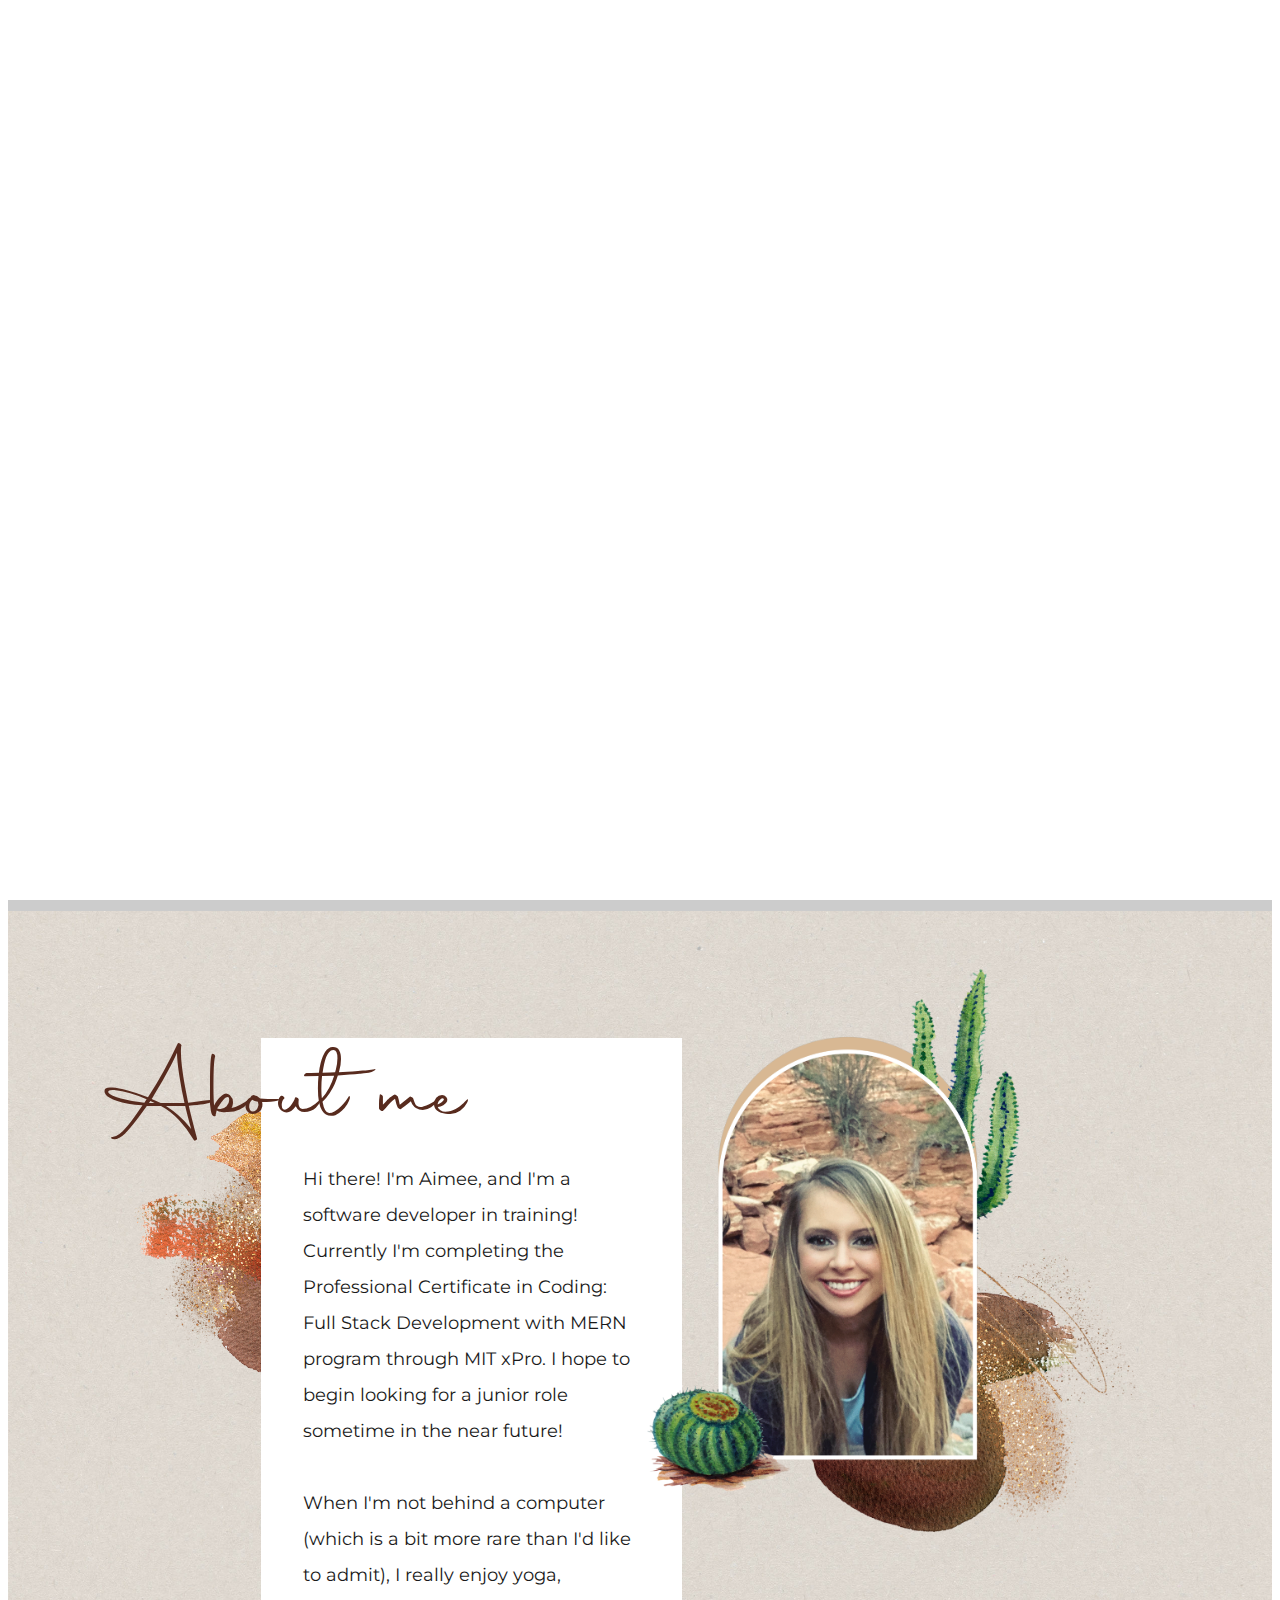
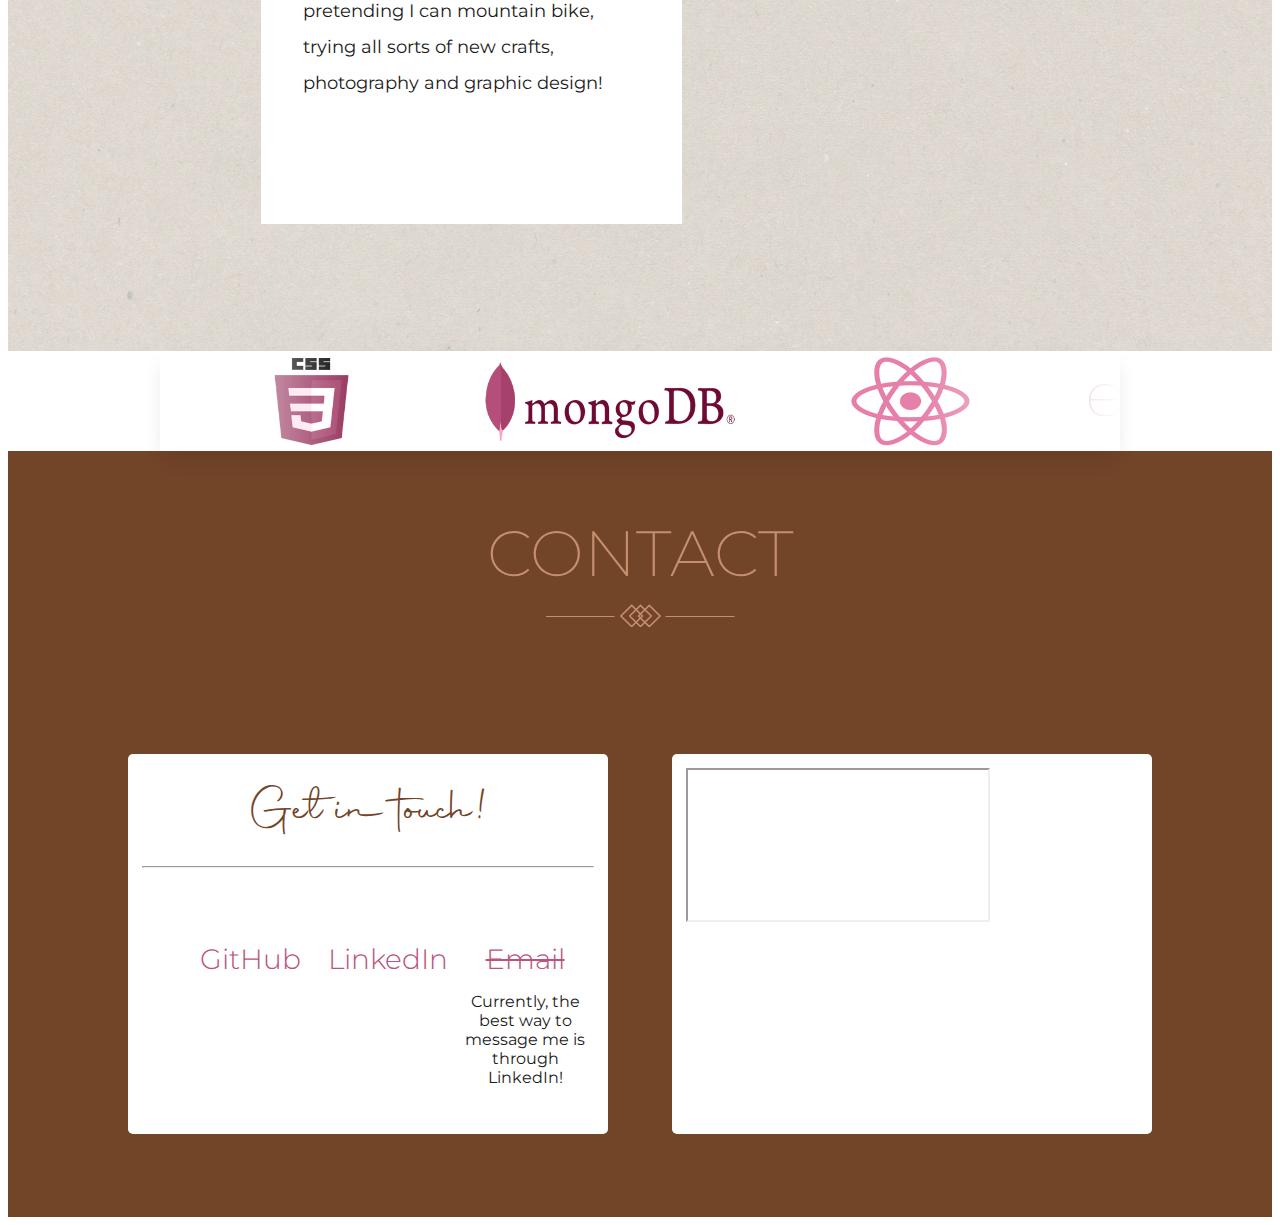
<file: index.html>
<!DOCTYPE html>
<html lang="en">
  <head>
    <meta charset="utf-8" />
    <meta
      name="viewport"
      content="width=device-width, initial-scale=1, maximum-scale=1"
    />
    <meta http-equiv="X-UA-Compatible" content="IE=edge" />
    <title>Aimee's Portfolio</title>
    <meta name="description" content="Aimee's Portfolio" />

    <!-- FAVICON -->
    <link rel="apple-touch-icon" sizes="180x180" href="./favicon/apple-touch-icon.png">
    <link rel="icon" type="image/png" sizes="32x32" href="./favicon/favicon-32x32.png">
    <link rel="icon" type="image/png" sizes="16x16" href="./favicon/favicon-16x16.png">
    <link rel="manifest" href="./favicon/site.webmanifest">

    <!-- FONTS -->
    <link rel="preload" href="./fonts/Autography.woff2" as="font" type="font/woff2" crossorigin>
    <link rel="preconnect" href="https://fonts.googleapis.com" />
    <link rel="preconnect" href="https://fonts.gstatic.com" crossorigin />
    <link
      href="https://fonts.googleapis.com/css2?family=Montserrat:wght@100;200;300;400;600;700&display=swap"
      rel="stylesheet"
    />

    <!-- BOOTSTRAP 5.1.3 -->
    <link
      href="https://cdn.jsdelivr.net/npm/bootstrap@5.1.3/dist/css/bootstrap.min.css"
      rel="stylesheet"
      integrity="sha384-1BmE4kWBq78iYhFldvKuhfTAU6auU8tT94WrHftjDbrCEXSU1oBoqyl2QvZ6jIW3"
      crossorigin="anonymous"
    />

    <!-- FONTAWESOME -->
    <link
      rel="stylesheet"
      href="https://cdnjs.cloudflare.com/ajax/libs/font-awesome/6.1.1/css/all.min.css"
      integrity="sha512-KfkfwYDsLkIlwQp6LFnl8zNdLGxu9YAA1QvwINks4PhcElQSvqcyVLLD9aMhXd13uQjoXtEKNosOWaZqXgel0g=="
      crossorigin="anonymous"
      referrerpolicy="no-referrer"
    />

    <!-- AIMEE'S CSS -->
    <link href="./css/styles.css" rel="stylesheet" />

    <!-- SITE TAG -->
    <script async src="https://www.googletagmanager.com/gtag/js?id=G-1H4Q2FSQTY"></script>
    <script>
      window.dataLayer = window.dataLayer || [];
    function gtag(){dataLayer.push(arguments);}
    gtag('js', new Date());

      gtag('config', 'G-1H4Q2FSQTY');
    </script>
  </head>

  <body>
    <!-- BEGIN PRELOADER -->
    <div id="preloader">
      <div class="heart" id="preloaderHeart">
        <svg viewBox="0 0 512 512" width="100">
          <path
            d="M462.3 62.6C407.5 15.9 326 24.3 275.7 76.2L256 96.5l-19.7-20.3C186.1 24.3 104.5 15.9 49.7 62.6c-62.8 53.6-66.1 149.8-9.9 207.9l193.5 199.8c12.5 12.9 32.8 12.9 45.3 0l193.5-199.8c56.3-58.1 53-154.3-9.8-207.9z"
          />
        </svg>
      </div>
    </div>
    <!-- END PRELOADER -->

    <nav
      class="aimee-nav navbar navbar-expand-lg bg-dark navbar-dark sticky-top bg-primary"
    >
      <div class="container-fluid">
        <a class="navbar-brand" href="#">
          <img src="./images/logo.png" alt="Avatar Logo" style="width: 80px" />
        </a>
        <button
          class="navbar-toggler"
          type="button"
          data-bs-toggle="collapse"
          data-bs-target="#collapsibleNavbar"
        >
          <span class="navbar-toggler-icon"></span>
        </button>
        <div class="collapse navbar-collapse" id="collapsibleNavbar">
          <ul class="navbar-nav ms-auto">
            <li class="nav-item">
              <a class="nav-link active" href="#">Home</a>
            </li>

            <li class="nav-item">
              <a class="nav-link" href="./projects.html">Projects</a>
            </li>

            <li class="nav-item icon-nav-item">
              <a href="https://github.com/helloaimee" class="nav-link">
                <i class="fab fa-github fa-lg"></i
              ></a>
            </li>

            <li class="nav-item icon-nav-item">
              <a
                href="https://www.linkedin.com/in/aimee-l-019b1322b/"
                class="nav-link"
              >
                <i class="fab fa-linkedin fa-lg"></i
              ></a>
            </li>
          </ul>
        </div>
      </div>
    </nav>

    <!-- HERO SECTION -->
    <section class="hero">
      <div class="hero-container">
        <h1 class="hero-title animate fadeInLeft delay-1">Aimee Lockhart</h1>
        <h2 class="hero-subtitle animate fadeInSub delay-2">
          Full-stack developer
        </h2>
        <h3 class="hero-small animate fadeInLeft delay-3">(in training)</h3>
      </div>
    </section>

    <!-- ABOUT ME -->
    <section class="main-content">
      <div class="container-1">
        <div class="about-me-grid">
          <div class="left-swash">
            <img src="./images/left-swash.png" />
          </div>
          <div class="about-aimee">
            <p>
              Hi there! I'm Aimee, and I'm a software developer in training!
              Currently I'm completing the Professional Certificate in Coding:
              Full Stack Development with MERN program through MIT xPro. I hope
              to begin looking for a junior role sometime in the near future!
              <br />
              <br />
              When I'm not behind a computer (which is a bit more rare
              than I'd like to admit), I really enjoy yoga, pretending I can
              mountain bike, trying all sorts of new crafts, photography and
              graphic design!
            </p>
          </div>
          <div class="decorative-title" style="align-self: start">
            <h1>About me</h1>
          </div>
          <div class="bio-image">
            <img src="./images/about-pic.png" />
          </div>
        </div>
      </div>
    </section>

    <!-- TECHNOLOGIES SLIDER -->
    <section class="technologies">
      <div class="slider">
        <div class="slide-track">
          <div class="slide">
            <img
              src="./images/technologies/css3.png"
              height="100"
              width="300"
              alt=""
            />
          </div>
          <div class="slide">
            <img
              src="./images/technologies/mongo.png"
              height="100"
              width="300"
              alt=""
            />
          </div>
          <div class="slide">
            <img
              src="./images/technologies/react.png"
              height="100"
              width="300"
              alt=""
            />
          </div>
          <div class="slide">
            <img
              src="./images/technologies/express.png"
              height="100"
              width="300"
              alt=""
            />
          </div>
          <div class="slide">
            <img
              src="./images/technologies/html5.png"
              height="100"
              width="300"
              alt=""
            />
          </div>
          <div class="slide">
            <img
              src="./images/technologies/node.png"
              height="100"
              width="300"
              alt=""
            />
          </div>
          <div class="slide">
            <img
              src="./images/technologies/js.png"
              height="100"
              width="300"
              alt=""
            />
          </div>
          <div class="slide">
            <img
              src="./images/technologies/github.png"
              height="100"
              width="300"
              alt=""
            />
          </div>
          <div class="slide">
            <img
              src="./images/technologies/vscode.png"
              height="100"
              width="300"
              alt=""
            />
          </div>
        </div>
      </div>
    </section>

    <!-- CONTACT AND VIDEO SECTION -->
    <section class="video-contact">
      <h1 class="section-title">Contact</h1>
      <div class="contact-grid">
        <div class="contact-details">
          <h2>Get in touch!</h2>
          <hr>
          <ul>
            <li>
              <a href="https://github.com/helloaimee">
                <i class="fa-brands fa-github-square fa-3x"></i>
                <h4>GitHub</h4>
              </a>
            </li>
            <li>
              <a href="https://www.linkedin.com/in/aimee-l-019b1322b/">
                <i class="fab fa-linkedin fa-3x"></i>
                <h4>LinkedIn</h4>
              </a>
            </li>
            <li>
              <span>
                <i class="fa-solid fa-envelope fa-3x"></i>
                <h4 style="text-decoration: line-through">Email</h4>
              </span>
              <p style="text-align: center">Currently, the best way to message me is through LinkedIn!</p>
            </li>
          </ul>
        </div>
        <div class="about-video">
          <div class="ratio ratio-16x9">
            <iframe
              src="https://www.youtube.com/embed/yuI4CujGnqY"
              allow="accelerometer; autoplay; clipboard-write; encrypted-media; gyroscope; picture-in-picture"
              allowfullscreen
            ></iframe>
          </div>
        </div>
      </div>
    </section>

    <!-- SCRIPTS -->
    <!--Bootstrap 5.1.3 JS-->
    <script
      src="https://cdn.jsdelivr.net/npm/bootstrap@5.1.3/dist/js/bootstrap.bundle.min.js"
      integrity="sha384-ka7Sk0Gln4gmtz2MlQnikT1wXgYsOg+OMhuP+IlRH9sENBO0LRn5q+8nbTov4+1p"
      crossorigin="anonymous"
    ></script>

    <!-- Template Scripts -->
    <script src="./js/scripts.js"></script>
  </body>
</html>
</file>
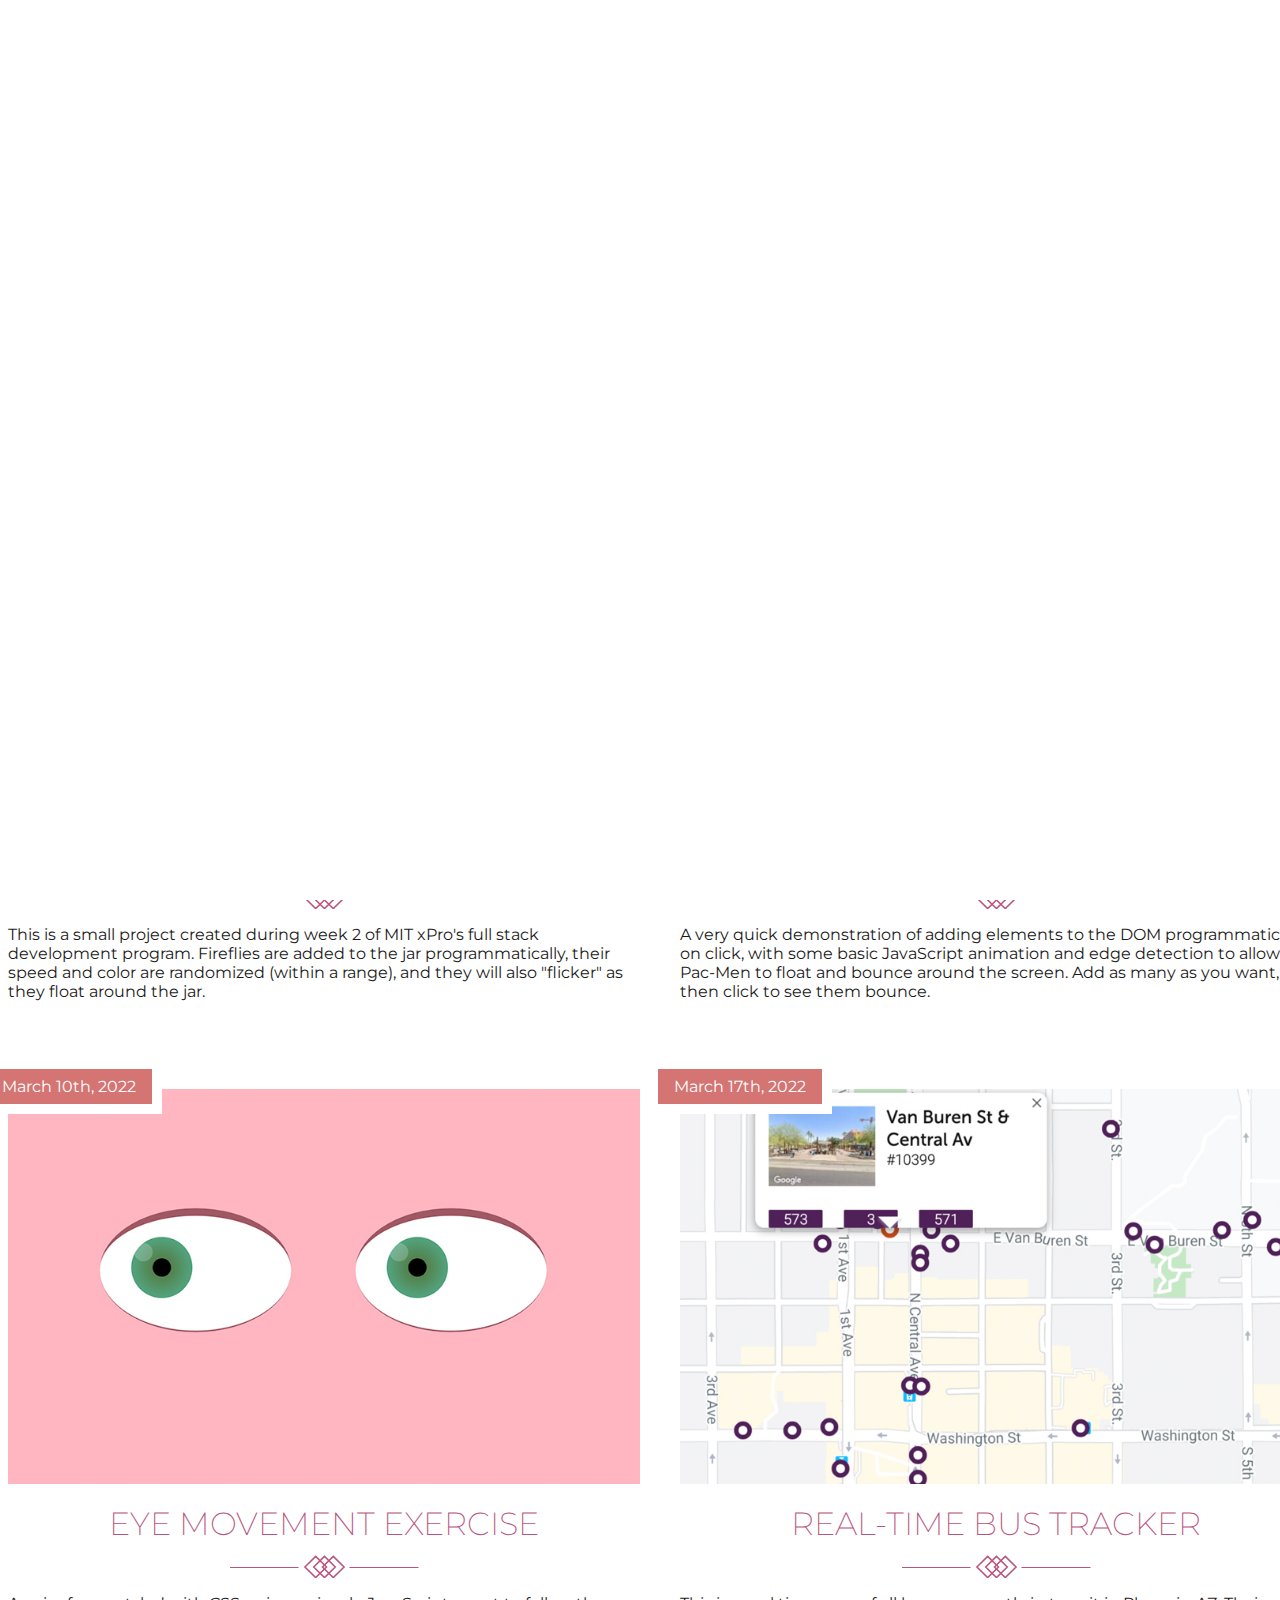
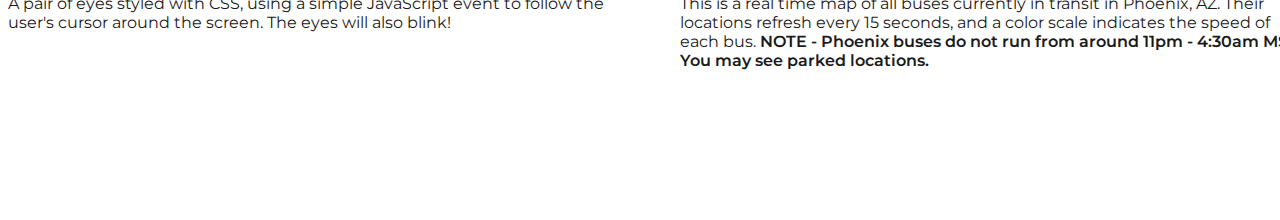
<file: projects.html>
<!DOCTYPE html>
<html lang="en">
  <head>
    <meta charset="utf-8" />
    <meta
      name="viewport"
      content="width=device-width, initial-scale=1, maximum-scale=1"
    />
    <meta http-equiv="X-UA-Compatible" content="IE=edge" />
    <title>Aimee's Portfolio</title>
    <meta name="description" content="Aimee's Portfolio" />

    <!-- FAVICON -->
    <link rel="apple-touch-icon" sizes="180x180" href="./favicon/apple-touch-icon.png">
    <link rel="icon" type="image/png" sizes="32x32" href="./favicon/favicon-32x32.png">
    <link rel="icon" type="image/png" sizes="16x16" href="./favicon/favicon-16x16.png">
    <link rel="manifest" href="./favicon/site.webmanifest">

    <!-- FONTS -->
    <link rel="preload" href="./fonts/Autography.woff2" as="font" type="font/woff2" crossorigin>
    <link rel="preconnect" href="https://fonts.googleapis.com" />
    <link rel="preconnect" href="https://fonts.gstatic.com" crossorigin />
    <link
      href="https://fonts.googleapis.com/css2?family=Montserrat:wght@100;200;300;400;500;600;700&display=swap"
      rel="stylesheet"
    />

    <!-- BOOTSTRAP 5.1.3 -->
    <link
      href="https://cdn.jsdelivr.net/npm/bootstrap@5.1.3/dist/css/bootstrap.min.css"
      rel="stylesheet"
      integrity="sha384-1BmE4kWBq78iYhFldvKuhfTAU6auU8tT94WrHftjDbrCEXSU1oBoqyl2QvZ6jIW3"
      crossorigin="anonymous"
    />

    <!-- FONTAWESOME -->
    <link
      rel="stylesheet"
      href="https://cdnjs.cloudflare.com/ajax/libs/font-awesome/6.1.1/css/all.min.css"
      integrity="sha512-KfkfwYDsLkIlwQp6LFnl8zNdLGxu9YAA1QvwINks4PhcElQSvqcyVLLD9aMhXd13uQjoXtEKNosOWaZqXgel0g=="
      crossorigin="anonymous"
      referrerpolicy="no-referrer"
    />

    <!-- AIMEE'S CSS -->
    <link href="./css/styles.css" rel="stylesheet" />

    <!-- SITE TAG -->
    <script async src="https://www.googletagmanager.com/gtag/js?id=G-WQF0NM61JC"></script>
    <script>
    window.dataLayer = window.dataLayer || [];
    function gtag(){dataLayer.push(arguments);}
    gtag('js', new Date());

    gtag('config', 'G-WQF0NM61JC');
    </script>
  </head>
  <body>
    <!-- BEGIN PRELOADER -->
    <div id="preloader">
      <div class="heart" id="preloaderHeart">
        <svg viewBox="0 0 512 512" width="100">
          <path
            d="M462.3 62.6C407.5 15.9 326 24.3 275.7 76.2L256 96.5l-19.7-20.3C186.1 24.3 104.5 15.9 49.7 62.6c-62.8 53.6-66.1 149.8-9.9 207.9l193.5 199.8c12.5 12.9 32.8 12.9 45.3 0l193.5-199.8c56.3-58.1 53-154.3-9.8-207.9z"
          />
        </svg>
      </div>
    </div>
    <!-- END PRELOADER -->

    <nav
      class="aimee-nav navbar navbar-expand-lg bg-dark navbar-dark sticky-top bg-primary">
      <div class="container-fluid">
        <a class="navbar-brand" href="./index.html">
          <img src="./images/logo.png" alt="Avatar Logo" style="width: 80px" />
        </a>
        <button
          class="navbar-toggler"
          type="button"
          data-bs-toggle="collapse"
          data-bs-target="#collapsibleNavbar">
          <span class="navbar-toggler-icon"></span>
        </button>
        <div class="collapse navbar-collapse" id="collapsibleNavbar">
          <ul class="navbar-nav ms-auto">
            <li class="nav-item">
              <a class="nav-link" href="./index.html">Home</a>
            </li>

            <li class="nav-item">
              <a class="nav-link active" href="#">Projects</a>
            </li>

            <li class="nav-item icon-nav-item">
              <a href="https://github.com/helloaimee" class="nav-link">
                <i class="fab fa-github fa-lg"></i>
              </a>
            </li>

            <li class="nav-item icon-nav-item">
              <a href="https://www.linkedin.com/in/aimee-l-019b1322b/" class="nav-link">
                <i class="fab fa-linkedin fa-lg"></i >
              </a>
            </li>
          </ul>
        </div>
      </div>
    </nav>

    <div class="container">
      <h2 class="projects-main-title">Recent Projects</h2>
      <div class="project-grid">
    <!-- Project 1 -->
        <article class="project-item">
          <div class="image">
            <a href="https://helloaimee.github.io/fireflies/" target="_blank" rel="noopener noreferrer"><button class="lines">See it in action
                <span class="h-lines"></span>
                <span class="v-lines"></span>
            </button></a>
            <img
              src="./images/fireflies.jpg"
              alt="Fireflies"
            />
          </div>
          <div class="date">January 20, 2022</div>
          <div class="info">
            <h3 class="section-title">Fireflies</h3>
          </div>
          <div class="description">
              <p>This is a small project created during week 2 of MIT xPro's full stack development program. Fireflies are added to the jar programmatically, their speed and color are randomized (within a range), and they will also "flicker" as they float around the jar.</p>
          </div>
        </article>

      <!-- Project 2 -->
        <article class="project-item">
          <div class="image">
            <a href="https://helloaimee.github.io/pacmen-factory/" target="_blank" rel="noopener noreferrer"><button class="lines">See it in action
                <span class="h-lines"></span>
                <span class="v-lines"></span>
            </button></a>
            <img
              src="./images/pacman.jpg"
              alt="Pac-Man Factory"
            />
          </div>
          <div class="date">March 2, 2022</div>
          <div class="info">
            <h3 class="section-title">Pac-Man Factory</h3>
          </div>
          <div class="description">
              <p>A very quick demonstration of adding elements to the DOM programmatically on click, with some basic JavaScript animation and edge detection to allow the Pac-Men to float and bounce around the screen. Add as many as you want, then click to see them bounce.</p>
          </div>
        </article>

      <!-- Project 3 -->
        <article class="project-item">
          <div class="image">
            <a href="https://helloaimee.github.io/eye-exercise/" target="_blank" rel="noopener noreferrer"><button class="lines">See it in action
                <span class="h-lines"></span>
                <span class="v-lines"></span>
            </button></a>
            <img
              src="./images/eyes.jpg"
              alt="Eye Movement Exercise"
            />
          </div>
          <div class="date">March 10th, 2022</div>
          <div class="info">
            <h3 class="section-title">Eye Movement Exercise</h3>
          </div>
          <div class="description">
              <p>A pair of eyes styled with CSS, using a simple JavaScript event to follow the user's cursor around the screen. The eyes will also blink!</p>
          </div>
        </article>

      <!-- Project 4 -->
        <article class="project-item">
          <div class="image">
            <a href="https://helloaimee.github.io/phoenix-bus/" target="_blank" rel="noopener noreferrer"><button class="lines">See it in action
                <span class="h-lines"></span>
                <span class="v-lines"></span>
            </button></a>
            <img
              src="./images/busmap.jpg"
              alt="Real-time bus tracker"
            />
          </div>
          <div class="date">March 17th, 2022</div>
          <div class="info">
            <h3 class="section-title">Real-time Bus Tracker</h3>
          </div>
          <div class="description">
              <p>This is a real time map of all buses currently in transit in Phoenix, AZ. Their locations refresh every 15 seconds, and a color scale indicates the speed of each bus. <span style="font-weight: 600">NOTE - Phoenix buses do not run from around 11pm - 4:30am MST. You may see parked locations. </span> </p>
          </div>
        </article>
      </div>
    </div>

    <!-- SCRIPTS -->
    <!--Bootstrap 5.1.3 JS-->
    <script
      src="https://cdn.jsdelivr.net/npm/bootstrap@5.1.3/dist/js/bootstrap.bundle.min.js"
      integrity="sha384-ka7Sk0Gln4gmtz2MlQnikT1wXgYsOg+OMhuP+IlRH9sENBO0LRn5q+8nbTov4+1p"
      crossorigin="anonymous"
    ></script>

    <!-- Template Scripts -->
    <script src="./js/scripts.js"></script>
  </body>
</html>
</file>
<file: css/styles.css>
@charset "UTF-8";

@font-face {
  font-family: 'Autography';
  src: url('../fonts/Autography.woff2') format('woff2'),
      url('../fonts/Autography.woff') format('woff');
  font-weight: normal;
  font-style: normal;
  font-display: swap;
}

/* Base */
html {
  box-sizing: border-box;
}

*,
*:before,
*:after {
  box-sizing: inherit;
}

body {
  color: #1a1a1a;
  font-family: "Montserrat", sans-serif;
  overflow-x: hidden;
  font-size: 16px;
  line-height: normal;
}

/* Typography */
a:focus {
  outline: none;
}

a:link,
a:hover,
a {
  cursor: pointer;
}

p {
  font-family: "Montserrat", sans-serif;
}
h1,
h2,
h3,
h4,
h5,
h6 {
  margin: 0;
  color: #b9547e;
  text-rendering: optimizelegibility;
  font-family: "Montserrat", sans-serif;
  font-weight: 300;
}

h1 {
  font-size: 42pt;
}

h2 {
  font-size: 36pt;
}

h3 {
  font-size: 30pt;
}

h4 {
  font-size: 21pt;
}

h5 {
  font-size: 16pt;
}

/* Nav edits */
.aimee-nav li {
  padding: 0 10px;
}

.aimee-nav .icon-nav-item {
  display: flex;
  align-items: center;
}

/* About me grid */

section.main-content {
  background-image: url("../images/paper-texture.jpg");
  background-size: cover;
}

.container-1 {
  padding: 10%;
  width: 100%;
  margin: 0 auto;
  max-width: 1600px;
}

.about-me-grid {
  display: grid;
  grid-template-columns: repeat(24, 1fr);
  position: relative;
}

.left-swash {
  grid-column: 1 / 11;
  grid-row: 1;
  margin-top: 15%;
}

.about-aimee {
  background-color: #fff;
  grid-column: 4 / 14;
  grid-row: 1;
  z-index: 2;
}

.about-aimee p {
  padding: 25% 10%;
  line-height: 2;
  font-size: 2vmin;
}

.decorative-title {
  grid-column: 1 / -1;
  grid-row: 1;
  z-index: 4;
  margin-top: -3%;
  margin-left: -3%;
}

.decorative-title h1,
.decorative-title h3 {
  font-family: "Autography", cursive;
  font-size: 8vw;
  text-align: left;
  color: #582b1e;
}

.bio-image {
  grid-column: 13 / -1;
  grid-row: 1;
  z-index: 3;
  margin-top: -15%;
}

.about-me-grid img {
  width: 100%;
  display: block;
}

/* Hero area */
.hero {
  background-position: center;
  background-repeat: no-repeat;
  background-size: cover;
  -webkit-backface-visibility: hidden;
  backface-visibility: hidden;
  height: 90vh;
  overflow: hidden;
  position: relative;
  width: 100%;
  background-image: url("../images/hero-bg-a.jpg");
  background-attachment: fixed;
}

.hero:after {
  background-color: rgba(0, 0, 0, 0.2);
  bottom: 0;
  content: "";
  left: -2000%;
  position: absolute;
  right: -2000%;
  top: 0;
  z-index: 1;
}

.hero-container {
  box-sizing: border-box;
  height: 100%;
  position: relative;
  z-index: 2;
}

.hero-title {
  color: white;
  font-family: "Montserrat", sans-serif;
  font-weight: 100;
  text-transform: uppercase;
  font-size: 7vw;
  line-height: 1.1;
  text-align: center;
  width: 100%;
  margin: 0px auto;
  position: relative;
  top: 25%;
}

.hero-subtitle {
  color: #b9547e;
  font-family: "Autography", cursive;
  font-size: 7vw;
  line-height: 1.1;
  text-align: right;
  width: 75%;
  margin: 0 auto;
  position: relative;
  top: 37%;
}

.hero-small {
  color: white;
  font-size: 3vw;
  font-family: "Montserrat", sans-serif;
  font-weight: 100;
  line-height: 1.1;
  text-align: right;
  padding-right: 20%;
  width: 100%;
  margin: 0px auto;
  position: relative;
  top: 35%;
}

@media screen and (max-width: 767px) {
  .hero-title {
    font-size: 17vw;
    padding-bottom: 10px;
    top: 20%;
  }
  .hero-subtitle {
    text-align: center;
    width: 100%;
    font-size: 15vw;
    top: 30%;
  }
  .hero-small {
    padding: 0;
    width: 100%;
    text-align: center;
    font-size: 8vw;
    top: 40%;
  }
}

@-webkit-keyframes fadeInLeft {
  from {
    opacity: 0;
    transform: translate3d(-12px, 0, 0);
  }
  to {
    opacity: 1;
    transform: none;
  }
}

@keyframes fadeInLeft {
  from {
    opacity: 0;
    transform: translate3d(-12px, 0, 0);
  }
  to {
    opacity: 1;
    transform: none;
  }
}

@-webkit-keyframes fadeInSub {
  from {
    opacity: 0;
    transform: rotate(-10deg);
  }
  to {
    opacity: 1;
    transform: rotate(-10deg);
  }
}

@keyframes fadeInSub {
  from {
    opacity: 0;
    transform: rotate(-10deg);
  }
  to {
    opacity: 1;
    transform: rotate(-10deg);
  }
}

.fadeInLeft {
  -webkit-animation-name: fadeInLeft;
  animation-name: fadeInLeft;
}

.fadeInSub {
  -webkit-animation-name: fadeInSub;
  animation-name: fadeInSub;
}

.animate {
  -webkit-animation-duration: 1s;
  animation-duration: 1s;
  -webkit-animation-fill-mode: both;
  animation-fill-mode: both;
  -webkit-animation-timing-function: cubic-bezier(0.2, 0.3, 0.25, 0.9);
  animation-timing-function: cubic-bezier(0.2, 0.3, 0.25, 0.9);
}

.delay-1 {
  -webkit-animation-delay: 0.7s;
  animation-delay: 0.7s;
}

.delay-2 {
  -webkit-animation-delay: 1s;
  animation-delay: 1s;
}

.delay-3 {
  -webkit-animation-delay: 1.4s;
  animation-delay: 1.4s;
}

/* Preloader style */
#preloader {
  position: fixed;
  background: #fff;
  top: 0;
  left: 0;
  width: 100%;
  height: 100%;
  z-index: 1002;
  text-align: center;
}

.heart {
  opacity: 1;
  transition: opacity 1s linear;
  fill: transparent;
  stroke: #b9547e;
  stroke-width: 11;
  position: absolute;
  top: 50%;
  left: 50%;
  -webkit-transform: translate(-50%, -50%);
  -moz-transform: translate(-50%, -50%);
  -ms-transform: translate(-50%, -50%);
  -o-transform: translate(-50%, -50%);
  transform: translate(-50%, -50%);
  text-align: center;
  display: inline-block;
}

.heart svg {
  overflow: visible;
  width: 11rem;
}

.heart path {
  stroke-dashoffset: 0;
  stroke-dasharray: 1550;
  transform-origin: center;
  -webkit-animation: stroke-animation 3s ease-in-out infinite forwards;
  -khtml-animation: stroke-animation 3s ease-in-out infinite forwards;
  -moz-animation: stroke-animation 3s ease-in-out infinite forwards;
  -ms-animation: stroke-animation 3s ease-in-out infinite forwards;
  -o-animation: stroke-animation 3s ease-in-out infinite forwards;
  animation: stroke-animation 3s ease-in-out infinite forwards;
}

@keyframes stroke-animation {
  0% {
    stroke-dashoffset: 0;
  }
  30% {
    stroke-dashoffset: 1550;
  }
  60% {
    stroke-dashoffset: 3100;
    fill: transparent;
    -webkit-transform: scale(1);
    -moz-transform: scale(1);
    -ms-transform: scale(1);
    -o-transform: scale(1);
    transform: scale(1);
  }
  100% {
    stroke-dashoffset: 3100;
  }
}

/* Slider style (to do: fix this) */
section.technologies {
  align-items: center;
  display: flex;
  justify-content: center;
}

.slider {
  background-color: #fff;
  box-shadow: 0 10px 20px -5px rgba(0, 0, 0, 0.125);
  height: 100px;
  margin: auto;
  overflow: hidden;
  position: relative;
  width: 960px;
}
.slider::before,
.slider::after {
  background: linear-gradient(to right, white 0%, rgba(255, 255, 255, 0) 100%);
  content: "";
  height: 100px;
  position: absolute;
  width: 200px;
  z-index: 2;
}
.slider::after {
  right: 0;
  top: 0;
  transform: rotateZ(180deg);
}
.slider::before {
  left: 0;
  top: 0;
}
.slider .slide-track {
  -webkit-animation: scroll 40s linear infinite;
  animation: scroll 40s linear infinite;
  display: flex;
  width: calc(300px * 9);
}
.slider .slide {
  height: 100px;
  width: 300px;
}

@-webkit-keyframes scroll {
  0% {
    transform: translateX(0);
  }
  100% {
    transform: translateX(calc(-300px * 4.5));
  }
}

@keyframes scroll {
  0% {
    transform: translateX(0);
  }
  100% {
    transform: translateX(calc(-300px * 4.5));
  }
}


/* Contact and video section */
.video-contact {
  background-color: #724428;
  padding: 5%;
}

.contact-grid {
  --min: 15ch;
  --gap: 1rem;
  display: grid;
  grid-gap: 4rem;
  grid-template-columns: repeat(auto-fit, minmax(min(100%, var(--min)), 1fr));
  width: 80vw;
  margin: 0 auto;
  padding-top: 5%;
  padding-bottom: 20px;
}

.about-video,
.contact-details {
  background-color: white;
  border-radius: 5px;
  padding: 3%;
  opacity: 1;
}

.contact-details h2 {
  font-family: "Autography", cursive;
  color: #724428;
  text-align: center;
}

.contact-details ul {
  list-style: none;
  display: grid;
  grid-template-columns: 1fr 1fr 1fr;
  padding-top: 50px;
}

@media screen and (max-width: 767px) {
  .contact-details ul {
    grid-template-columns: 1fr;
  }
}

.contact-details ul > li > a, .contact-details ul > li > span {
  display: flex;
  flex-direction: column;
  align-items: center;
  justify-content: flex-start;
  gap: 8px;
  text-decoration: none;
  color: #b9547e;
}

.section-title {
  float: none;
  text-align: center;
  margin: 0 auto 70px;
  position: relative;
  padding-bottom: 35px;
  font-size: 6vw;
  text-transform: uppercase;
  font-weight: 200;
  color: #c48f6f;
}

h1.section-title {
  font-size: clamp(2rem, 4em, 4em);
}

.section-title::after {
  content: "";
  position: absolute;
  bottom: 0;
  left: 50%;
  width: 189px;
  max-width: 189px;
  height: 24px;
  background-repeat: no-repeat;
  background-position-x: center;
  background-image: url("data:image/svg+xml,%3Csvg xmlns='http://www.w3.org/2000/svg' width='189' height='26' viewBox='0 0 189 26'%3E%3Cpath fill='none' fill-rule='evenodd' stroke='%23c48f6f' stroke-width='1.5px' d='M86.19%2C2.362L96.98%2C13%2C86.19%2C23.634%2C75.4%2C13Z'/%3E%3Cpath fill='none' fill-rule='evenodd' stroke='%23c48f6f' stroke-width='1.5px' d='M94.985%2C2.362L105.775%2C13%2C94.985%2C23.634%2C84.2%2C13Z'/%3E%3Cpath fill='none' fill-rule='evenodd' stroke='%23c48f6f' stroke-width='1.5px' d='M103.78%2C2.362L114.57%2C13%2C103.78%2C23.634%2C92.991%2C13Z'/%3E%3Cpath fill-rule='evenodd' fill='%23c48f6f' d='M120%2C14V13H523v1H120Z'/%3E%3Cpath fill-rule='evenodd' fill='%23c48f6f' d='M-331%2C14V13H69v1H-331Z'/%3E%3C/svg%3E");
  -webkit-transform: translateX(-50%);
  -moz-transform: translateX(-50%);
  -ms-transform: translateX(-50%);
  -o-transform: translateX(-50%);
  transform: translateX(-50%);
}

h3.section-title {
  font-size: clamp(1.5rem, 3vw, 2rem);
  color: #b9547e;
  margin-bottom: 16px;
}

h3.section-title::after {
  width: 100%;
  background-image: url("data:image/svg+xml,%3Csvg xmlns='http://www.w3.org/2000/svg' width='189' height='26' viewBox='0 0 189 26'%3E%3Cpath fill='none' fill-rule='evenodd' stroke='%23b9547e' stroke-width='1.5px' d='M86.19%2C2.362L96.98%2C13%2C86.19%2C23.634%2C75.4%2C13Z'/%3E%3Cpath fill='none' fill-rule='evenodd' stroke='%23b9547e' stroke-width='1.5px' d='M94.985%2C2.362L105.775%2C13%2C94.985%2C23.634%2C84.2%2C13Z'/%3E%3Cpath fill='none' fill-rule='evenodd' stroke='%23b9547e' stroke-width='1.5px' d='M103.78%2C2.362L114.57%2C13%2C103.78%2C23.634%2C92.991%2C13Z'/%3E%3Cpath fill-rule='evenodd' fill='%23b9547e' d='M120%2C14V13H523v1H120Z'/%3E%3Cpath fill-rule='evenodd' fill='%23b9547e' d='M-331%2C14V13H69v1H-331Z'/%3E%3C/svg%3E");
}

.btn {
  cursor: pointer;
}

h2.projects-main-title {
  font-family: "Autography";
  font-size: clamp(3rem, 4vw, 6rem);
  padding-top: 5%;
  text-align: center;
  color: #d47473;
}


/**** (Temporary while Bootstrap has to be used) - override Bootstrap CDN default colors ****/
.alert-primary {
  color: #682a44;
  background-color: #f4e4eb;
  border-color: #eed6e0;
}
.alert-primary hr {
  border-top-color: #e6c4d2;
}
.alert-primary .alert-link {
  color: #431b2c;
}
.badge-primary {
  color: #fff;
  background-color: #b9547e;
}
.badge-primary[href]:hover,
.badge-primary[href]:focus {
  color: #fff;
  background-color: #9a3f65;
}
.bg-primary {
  background-color: #b9547e !important;
}
a.bg-primary:hover,
a.bg-primary:focus,
button.bg-primary:hover,
button.bg-primary:focus {
  background-color: #9a3f65 !important;
}
.border-primary {
  border-color: #b9547e !important;
}
.btn-primary {
  color: #fff;
  background-color: #b9547e;
  border-color: #b9547e;
}
.btn-primary:hover {
  color: #fff;
  background-color: #a5436c;
  border-color: #9a3f65;
}
.btn-primary:focus,
.btn-primary.focus {
  box-shadow: 0 0 0 0.2rem rgba(185, 84, 126, 0.5);
}
.btn-primary.disabled,
.btn-primary:disabled {
  color: #fff;
  background-color: #b9547e;
  border-color: #b9547e;
}
.btn-primary:not(:disabled):not(.disabled):active,
.btn-primary:not(:disabled):not(.disabled).active,
.show > .btn-primary.dropdown-toggle {
  color: #fff;
  background-color: #9a3f65;
  border-color: #8f3a5e;
}
.btn-primary:not(:disabled):not(.disabled):active:focus,
.btn-primary:not(:disabled):not(.disabled).active:focus,
.show > .btn-primary.dropdown-toggle:focus {
  box-shadow: 0 0 0 0.2rem rgba(185, 84, 126, 0.5);
}
.btn-outline-primary {
  color: #b9547e;
  background-color: transparent;
  border-color: #b9547e;
}
.btn-outline-primary:hover {
  color: #fff;
  background-color: #b9547e;
  border-color: #b9547e;
}
.btn-outline-primary:focus,
.btn-outline-primary.focus {
  box-shadow: 0 0 0 0.2rem rgba(185, 84, 126, 0.5);
}
.btn-outline-primary.disabled,
.btn-outline-primary:disabled {
  color: #b9547e;
  background-color: transparent;
}
.btn-outline-primary:not(:disabled):not(.disabled):active,
.btn-outline-primary:not(:disabled):not(.disabled).active,
.show > .btn-outline-primary.dropdown-toggle {
  color: #fff;
  background-color: #b9547e;
  border-color: #b9547e;
}
.btn-outline-primary:not(:disabled):not(.disabled):active:focus,
.btn-outline-primary:not(:disabled):not(.disabled).active:focus,
.show > .btn-outline-primary.dropdown-toggle:focus {
  box-shadow: 0 0 0 0.2rem rgba(185, 84, 126, 0.5);
}
.list-group-item-primary {
  color: #682a44;
  background-color: #eed6e0;
}
.list-group-item-primary.list-group-item-action:hover,
.list-group-item-primary.list-group-item-action:focus {
  color: #682a44;
  background-color: #e6c4d2;
}
.list-group-item-primary.list-group-item-action.active {
  color: #fff;
  background-color: #682a44;
  border-color: #682a44;
}
.table-primary,
.table-primary > th,
.table-primary > td {
  background-color: #eed6e0;
}
.table-hover .table-primary:hover {
  background-color: #e6c4d2;
}
.table-hover .table-primary:hover > td,
.table-hover .table-primary:hover > th {
  background-color: #e6c4d2;
}
.text-primary {
  color: #b9547e !important;
}
a.text-primary:hover,
a.text-primary:focus {
  color: #9a3f65 !important;
}


/*** Projects page styles ***/
.project-grid {
  --grid-gutter: 32px;
  display: grid;
  gap: calc(var(--grid-gutter) + 8px);
  grid-template-columns: 50% 50%;
  padding-top: 10%;
  padding-bottom: 10%;
}

@media screen and (max-width: 767px) {
  .project-grid {
  --grid-gutter: 32px;
    grid-template-columns: 1fr;
  }
}

.project-item {
  margin-top: 32px;
  max-width: 100%;
  position: relative;
}

.project-item > .image {
  --offset: 10px;
  --border-size: 1px;
  position: relative;
}

.project-item > .image > a {
  position: absolute;
  width: 100%;
  height: 100%;
  display: flex;
  justify-content: center;
  align-items: center;
  text-decoration: none;
}

.project-item > .image > a > button {
  visibility: hidden;
  border: 1px solid #fff;
  color: #fff;
  background-color: transparent;
  padding: 8px 32px;
  text-decoration: none;
  font-weight: 300;
  text-transform: uppercase;
  letter-spacing: .5px;
  position: relative;
  transition: background-color 0.2s ease;
}

.project-item > .image > a:hover {
  transition: background-color 0.8s ease;
  background-color: rgba(185, 84, 126, .7);
}

.project-item > .image > a:hover > button {
  visibility: visible;
}

.project-item > .image > a > button:hover {
  background-color: rgba(255, 255, 255, .25);
}

.project-item > .image > img {
  transition: transform 0.8s ease;
  width: 100%;
  max-width: 100%;
}

.project-item > .info {
  margin-top: 16px;
}

.project-item > .date {
  position: absolute;
  top: -30px;
  left: calc(0px - var(--grid-gutter));
  border: 10px solid #fff;
  background-color: #d47473;
  color: white;
  z-index: 2;
  padding: 8px 16px;
}

.h-lines,
.v-lines {
  position: absolute;
  top: var(--horizontal-offset, 0);
  right: var(--vertical-offset, 0);
  bottom: var(--horizontal-offset, 0);
  left: var(--vertical-offset, 0);
  transition: transform 0.8s ease;
  will-change: transform;
  z-index: 1;
}

.h-lines::before,
.v-lines::before {
  content: "";
  position: absolute;
  border: inherit;
}

.h-lines {
  --vertical-offset: calc(var(--offset) * -1);
  border-top: var(--border-size) solid currentcolor;
  border-bottom: var(--border-size) solid currentcolor;
  top: calc(var(--border-size) * -1);
  bottom: calc(var(--border-size) * -1);
}

.h-lines::before {
  top: calc(var(--vertical-offset) - var(--border-size));
  bottom: calc(var(--vertical-offset) - var(--border-size));
  left: calc(var(--offset) - var(--border-size));
  right: calc(var(--offset) - var(--border-size));
}

.v-lines {
  --horizontal-offset: calc(var(--offset) * -1);
  border-left: var(--border-size) solid currentcolor;
  border-right: var(--border-size) solid currentcolor;
  right: calc(var(--border-size) * -1);
  left: calc(var(--border-size) * -1);
}

.v-lines::before {
  top: calc(var(--offset) - var(--border-size));
  bottom: calc(var(--offset) - var(--border-size));
  left: calc(var(--horizontal-offset) - var(--border-size));
  right: calc(var(--horizontal-offset) - var(--border-size));
}

.lines:hover .h-lines, .lines:focus .h-lines, .lines:active .h-lines {
  transform: scaleX(0);
}
.lines:hover .v-lines, .lines:focus .v-lines, .lines:active .v-lines {
  transform: scaleY(0);
}
</file>
